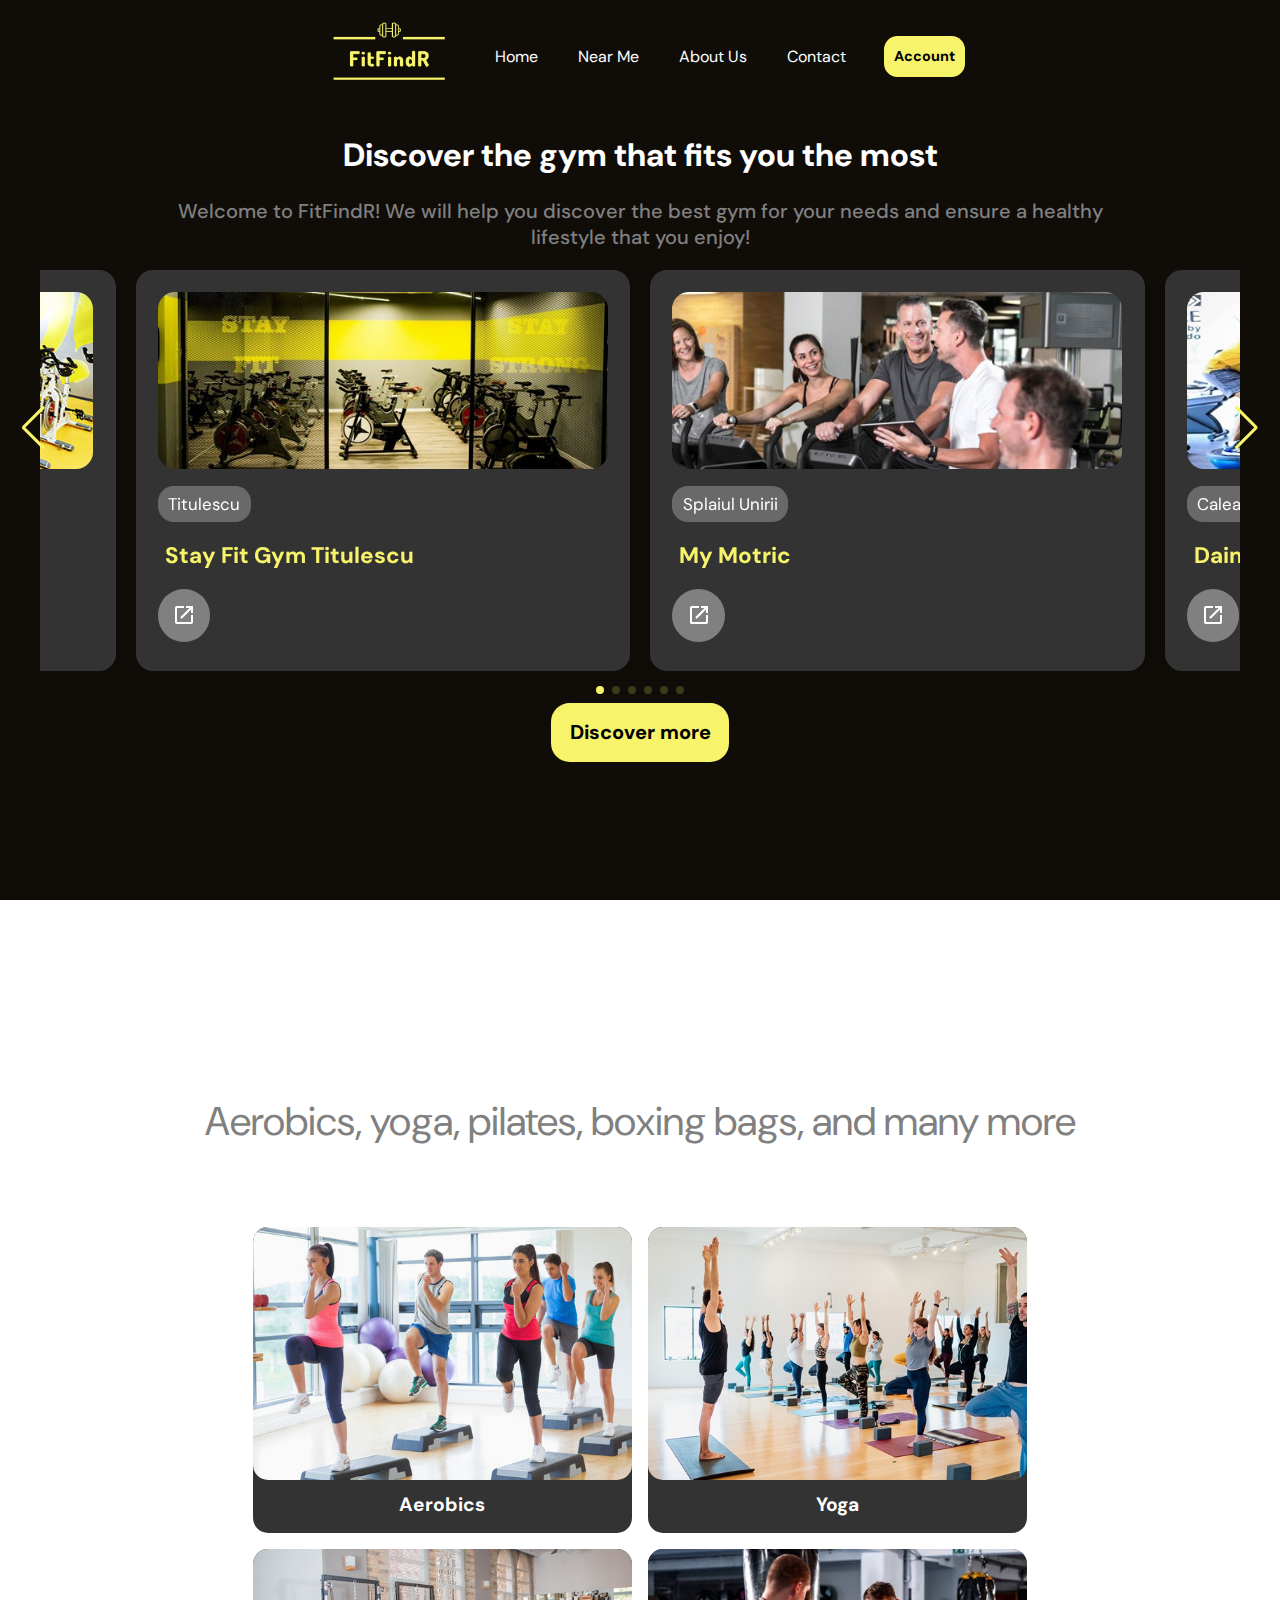
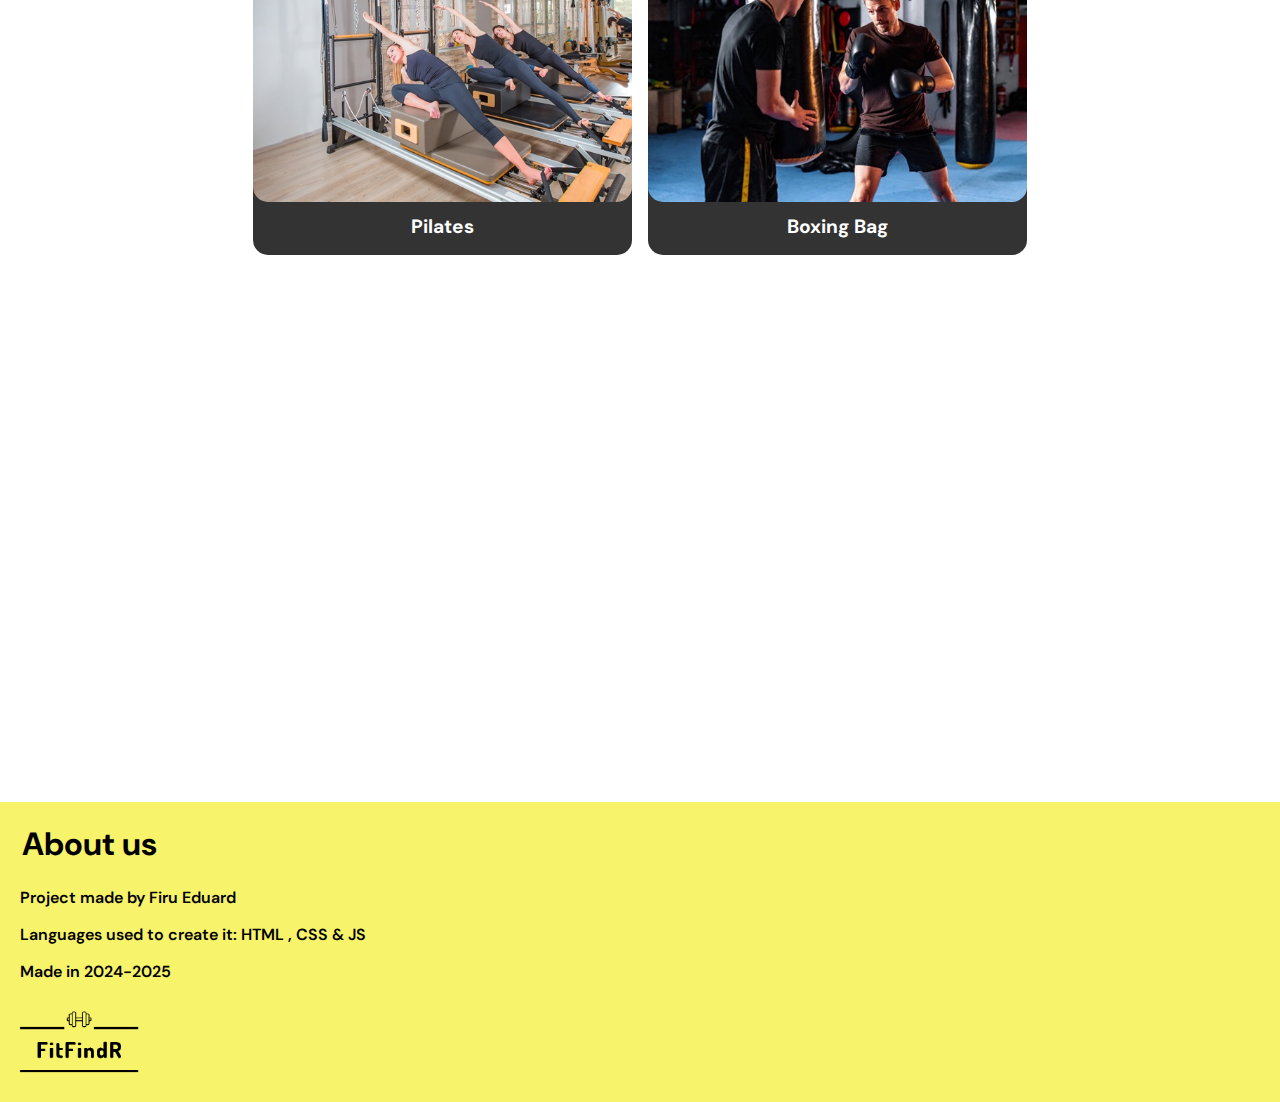
<file: Proiect Tehnici Web/index.html>
<!DOCTYPE html>
<html lang="en">
<head>
    <meta charset="UTF-8">
    <meta name="viewport" content="width=device-width, initial-scale=1.0">
    <link rel="stylesheet" href="homepage.css">
    <link rel="stylesheet" href="https://fonts.googleapis.com/css2?family=DM+Sans:ital,opsz,wght@0,9..40,100..1000;1,9..40,100..1000&display=swap">
    <link rel="stylesheet" href="https://fonts.googleapis.com/css2?family=Material+Symbols+Outlined:opsz,wght,FILL,GRAD@24,400,0,0&icon_names=open_in_new">
    <link rel="stylesheet" href="swiper-bundle.min.css">
    <title>FitFindR</title>
</head>

<body>
    <header>
        <div class="menu-bar">
            <img src="images/logo.png" class="menu-icon" alt="FitFindR Logo">
            <nav class="menu-text">
                <ul>
                    <li class="active"><a href="index.html">Home</a></li>
                    <li><a href="nearme.html">Near Me</a></li>
                    <li><a href="#" onclick="document.getElementById('footer-section').scrollIntoView({ behavior: 'smooth' });">About Us</a></li>
                    <li><a href="contact.html">Contact</a></li>
                </ul>
            </nav>
            <button class="menu-button" onclick="location.href='account.html';">Account</button>

        </div>
    </header>

    <div class="top-text">
        <h1 class="title">Discover the gym that fits you the most</h1>
        <p class="top-description">Welcome to FitFindR! We will help you discover the best gym for your needs and ensure a healthy lifestyle that you enjoy!</p>
    </div>

    <div class="swiper mySwiper">
        <div class="swiper-wrapper">
            <div class="swiper-slide card-item">
                <a href="https://go700.ro" class="card-link">
                    <img src="images/fit_club.jpg" class="card-image" alt="700 Fit Club Drumul Taberei">
                    <p class="badge">Drumul Taberei</p>
                    <h2 class="card-title">700 Fit Club Drumul Taberei</h2>
                    <span class="card-button material-symbols-outlined">open_in_new</span>
                </a>
            </div>
            <div class="swiper-slide card-item">
                <a href="https://www.worldclass.ro/" class="card-link">
                    <img src="images/world-class.jpg" class="card-image" alt = "World Class">
                    <p class="badge">Park Lake</p>
                    <h2 class="card-title">World Class Park Lake</h2>
                    <span class="card-button material-symbols-outlined">open_in_new</span>
                </a>
            </div>
            <div class="swiper-slide card-item">
                <a href="https://stayfit.ro/?gad_source=1&gclid=Cj0KCQjwm5e5BhCWARIsANwm06iwb4SKZB0v6iLLA6ts94-8t_U8MIBJmLiLkgJ_rx_ATyKoSfPuk8YaAnpUEALw_wcB" class="card-link">
                    <img src="images/stay-fit.jpg" class="card-image" alt = "Stay Fit Gym">
                    <p class="badge">Titulescu</p>
                    <h2 class="card-title">Stay Fit Gym Titulescu</h2>
                    <span class="card-button material-symbols-outlined">open_in_new</span>
                </a>
            </div>
            <div class = "swiper-slide card-item">
                <a href = "https://mymotric.ro/" class = "card-link">
                    <img src = "images/motric.jpg" class = "card-image" alt = "Motric Gym">
                    <p class = "badge">Splaiul Unirii</p>
                    <h2 class = "card-title">My Motric</h2>
                    <span class="card-button material-symbols-outlined">open_in_new</span>
                </a>
            </div>
            <div class = "swiper-slide card-item">
                <a href = "https://www.daimonclub.ro/" class = "card-link">
                    <img src = "images/daimon.jpg" class = "card-image" alt = "Daimon Gym">
                    <p class = "badge">Calea Piscului</p>
                    <h2 class = "card-title">Daimon Club</h2>
                    <span class="card-button material-symbols-outlined">open_in_new</span>
                </a>
            </div>
            <div class = "swiper-slide card-item">
                <a href = "https://www.onyxclub.ro/despre-noi/?gad_source=1&gclid=Cj0KCQjwm5e5BhCWARIsANwm06grBlvoxqMz3NLyEFR_q3Rm_am2TvPadLzdIn4N7ffb9449GYcNQUYaAiDMEALw_wcB" class = "card-link">
                    <img src = "images/onyx.jpg" class = "card-image" alt = "Onyx Gym">
                    <p class = "badge">Soseaua Centurii</p>
                    <h2 class = "card-title">Onyx Fitness Club</h2>
                    <span class="card-button material-symbols-outlined">open_in_new</span>
                </a>
            </div>
           
        </div>

        
        
    </div>
    <div class="swiper-pagination"></div>
    <div class="swiper-button-prev"></div>
    <div class="swiper-button-next"></div>
    <script src="swiper-bundle.min.js"></script>
    <script src="script.js"></script>


    
   <div class = "discover">
    <a href = "nearme.html" class = "discover-button">Discover more</a>
   </div>

   <div class="bottom-text">
    <h1 class="bottom-title">Find gyms with all the facilities you need!</h1>
    <p class="bottom-description">Aerobics, yoga, pilates, boxing bags, and many more</p>
</div>

   <div class = "gallery">
    
    <div class = "gallery-card">
        <img src="images/aerobics.jpg" class = "gallery-image" alt = "aerobics">
        <h2 class = "gallery-title">Aerobics</h2>
    </div>

    <div class = "gallery-card">
        <img src="images/yoga.jpg" class = "gallery-image" alt = "yoga">
        <h2 class = "gallery-title">Yoga</h2>
    </div>

    <div class = "gallery-card">
        <img src="images/pilates.jpg" class = "gallery-image" alt = "pilates">
        <h2 class = "gallery-title">Pilates</h2>
    </div>

    <div class = "gallery-card">
        <img src="images/box.jpg" class = "gallery-image" alt = "box">
        <h2 class = "gallery-title">Boxing Bag</h2>
    </div>
   </div>

   <div class="bottom-text">
    <h1 class="bottom-title">All on FitFindR</h1>
</div>
   
   <footer id = "footer-section">
    <div class = "about us">
        <a class = "rectangle">
            <h1 class = "about-title">About us</h1>
            <p class = "about-p">Project made by Firu Eduard</p>
            <p class = "about-p">Languages used to create it: HTML , CSS & JS</p>
            <p class = "about-p">Made in 2024-2025</p>
            <img src = "images/logo-black.png" class = "about-image" alt = "FitFindR logo">
        </a>

    </div>
   </footer>
</body>
</html>
</file>
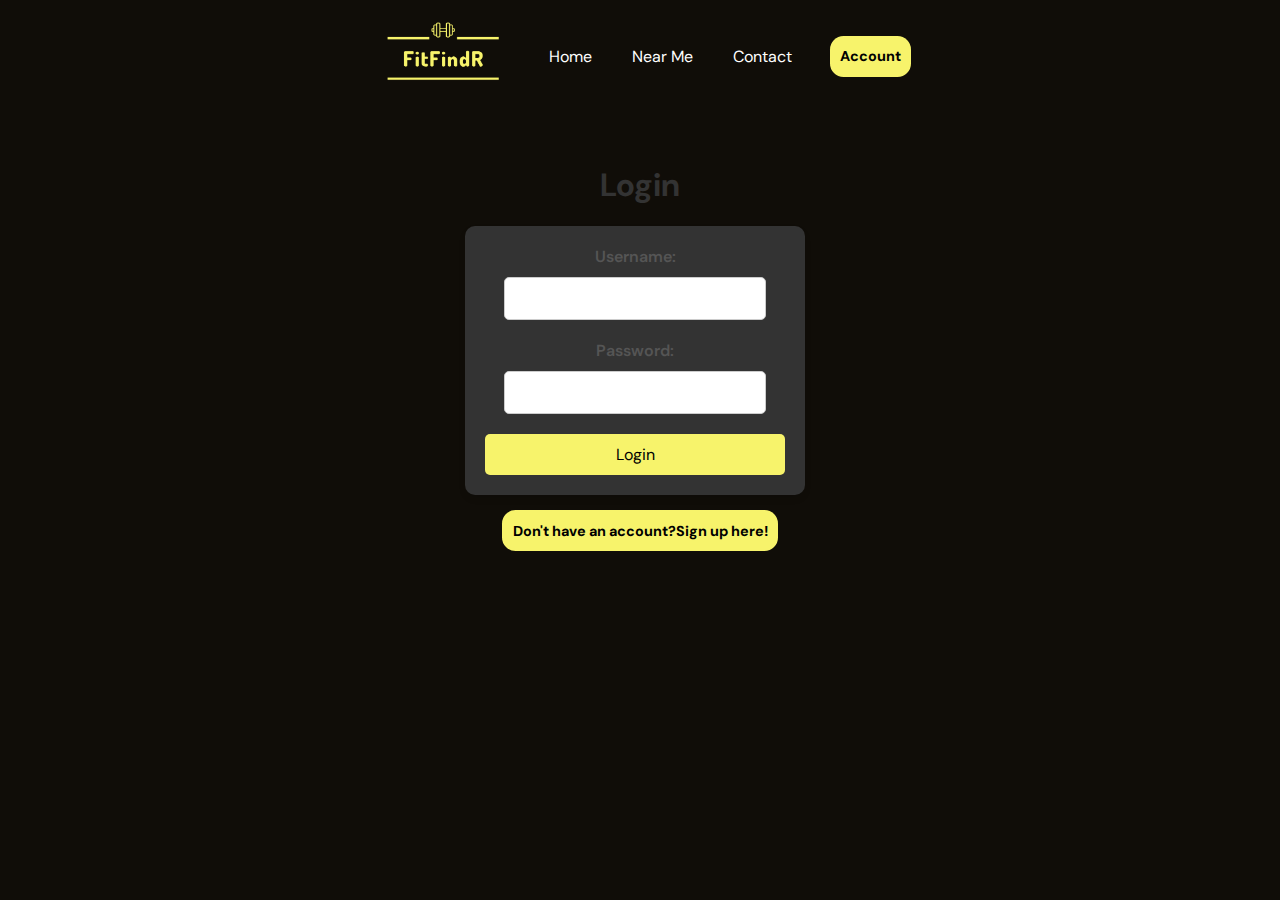
<file: Proiect Tehnici Web/account.html>
<!DOCTYPE html>
<html lang="en">
<head>
    <meta charset="UTF-8">
    <meta name="viewport" content="width=device-width, initial-scale=1.0">
    <link rel="stylesheet" href="account.css">
    <link rel="stylesheet" href="https://fonts.googleapis.com/css2?family=DM+Sans:ital,opsz,wght@0,9..40,100..1000;1,9..40,100..1000&display=swap">
    <title>FitFindR</title>
</head>

<body>
  <header>
    <div class="menu-bar">
      <img src="images/logo.png" class="menu-icon" alt="FitFindR Logo">
      <nav class="menu-text">
        <ul>
          <li class="active"><a href="index.html">Home</a></li>
          <li><a href="nearme.html">Near Me</a></li>
          <li><a href="contact.html">Contact</a></li>
        </ul>
      </nav>
      <button class="menu-button" onclick="location.href='account.html';">Account</button>
    </div>
  </header>

  <div class="form-container">
  <div id="loginSection">
    <h1 id="loginTitle">Login</h1>
    <form id="loginForm">
      <label for="username">Username:</label>
      <input type="text" id="username" required>
      <label for="password">Password:</label>
      <input type="password" id="password" required>
      <button type="submit">Login</button>
    </form>
    <button id="signUpButton">Don't have an account?Sign up here!</button>
  </div>
</div>

<div class="form-container">
  <div id="registerSection">
    <h1 id="registerTitle">Register</h1>
    <form id="registerForm">
      <label for="regUsername">Username:</label>
      <input type="text" id="regUsername" required>
      <label for="regPassword">Password:</label>
      <input type="password" id="regPassword" required>
      <button type="submit">Register</button>
    </form>
    <button id="signInButton">Already have an account?Sign in here!</button>
  </div>
</div>

<div class="form-container">
  <div id="logoutSection" class="hidden" style="display:none;">
    <h2>Welcome, <span id="userWelcome"></span>!</h2>
    <button id="logoutButton">Logout</button>
  </div>
</div>

  <script src="account.js"></script>
</body>
</html>
</file>
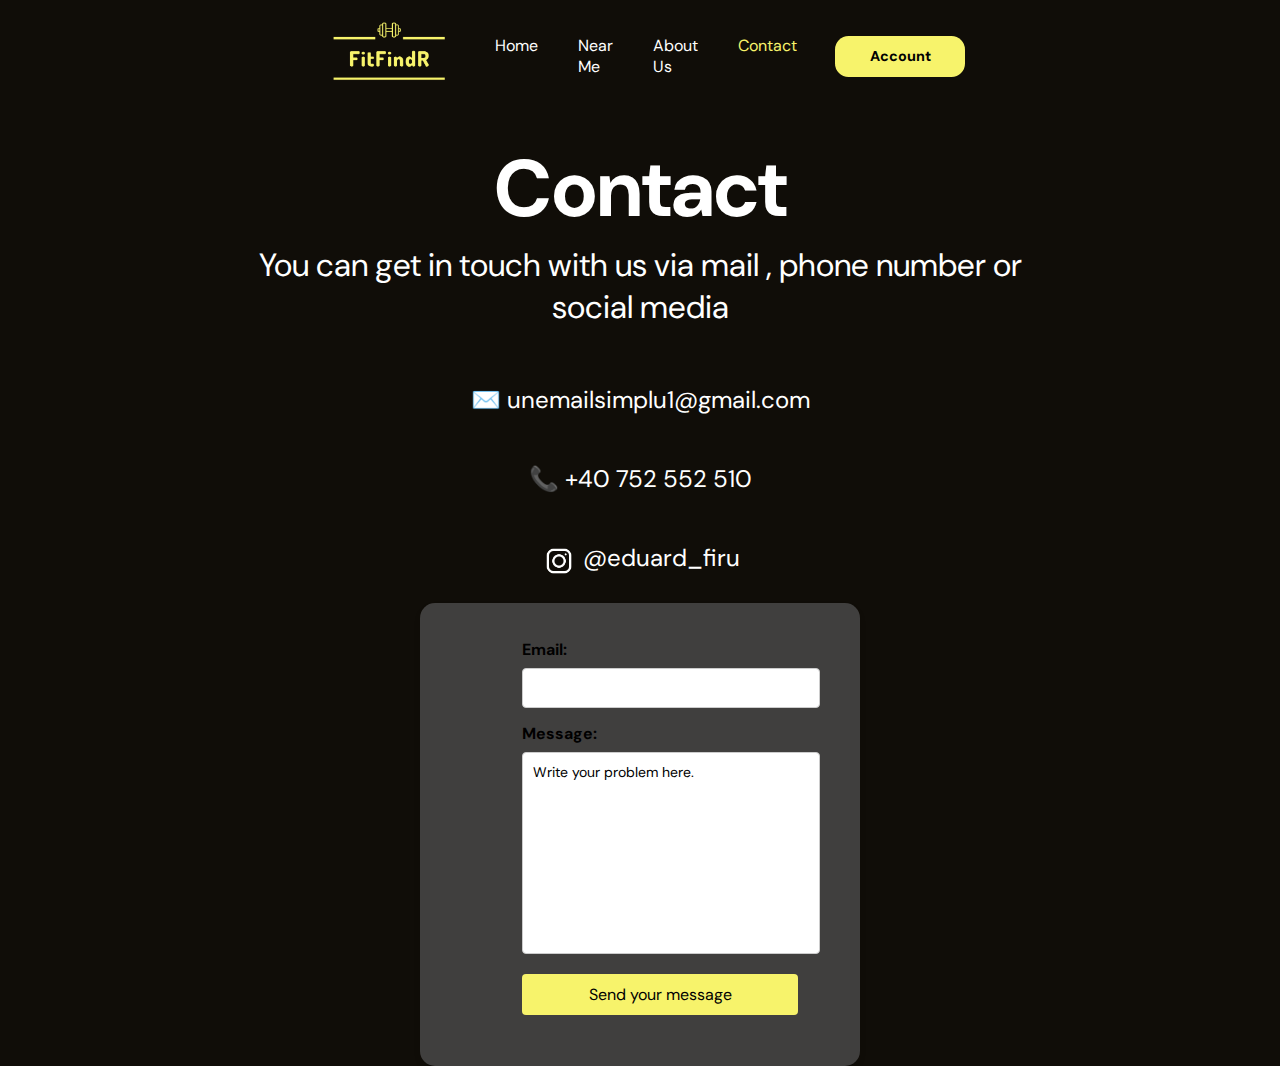
<file: Proiect Tehnici Web/contact.html>
<!DOCTYPE html>
<html lang="en">
    <head>
        <title>Contact</title>
        <meta charset="UTF-8">
        <link rel="stylesheet" href="contact.css">
        <link rel="stylesheet" href="https://fonts.googleapis.com/css2?family=DM+Sans:ital,opsz,wght@0,9..40,100..1000;1,9..40,100..1000&display=swap">
    </head>

<body>
    <header>
        <div class="menu-bar">
            <img src="images/logo.png" class="menu-icon" alt = "logo">
            <nav class="menu-text">
                <ul>
                    <li><a href="index.html">Home</a></li>
                    <li><a href="nearme.html">Near Me</a></li>
                    <li onclick="document.getElementById('footer-section').scrollIntoView({ behavior: 'smooth' });">About Us</li>
                    <li class = "active">Contact</li>
                </ul>
            </nav>
            <button class="menu-button" onclick="location.href='account.html';">Account</button>
        </div>
    </header>

    <div class = "contact">
        <h1 class = "contact-title">Contact</h1>
        <p class ="contact-p">You can get in touch with us via mail , phone number or social media</p>
        <a href = "mailto:unemailsimplu1@gmail.com" class = "contact-method">✉️ unemailsimplu1@gmail.com</a>
        <a class = "contact-method" href = "tel:+40752552510">📞 +40 752 552 510</a>
        <a class = "contact-method" href = "https://www.instagram.com/eduard_firu/">
            <img src="images/instagram.png" alt="Instagram" class = "contact-insta">
            @eduard_firu
        </a>
    </div>

<div class = 'form'>
    <form id = 'formular'>
        
        <ul>
            <li> 
                <label for = 'email'>Email:</label>
                <input type = 'email' id = 'email' name = 'user_email' required>
            </li>

            <li class="message">
                <label for="message">Message:</label>
                <textarea id="message" name="message" rows="10" required>Write your problem here.</textarea>
            </li>
            <li class = 'button-submit'>
                <button type = 'submit' id = 'submitButton'>Send your message</button>
            </li>
        </ul>
    </form>
</div>
    <script src="contact.js"></script>
</body>
</html>
</file>
<file: Proiect Tehnici Web/homepage.css>
body {
    margin: 0;
    padding: 0;
    background-image: url("images/home.jpg");
    background-size: cover;
    background-attachment: fixed;
}


header {
    display: flex;
    flex-direction: column;
    align-items: center;
}

.menu-bar {
    display: flex;
    align-items: center; 
    padding: 0.625em 1.25em; 
}

.menu-icon {
    width: 9.375em; 
    height: auto; 
    margin-right: 0.625em;
}

.menu-text ul {
    list-style-type: none; 
    padding: 0;
    margin: 0; 
    display: flex; 
}

.menu-text li {
    text-decoration: none;
    color: white; 
    margin: 0 1.25em; 
    cursor: pointer; 
    font-size: 1em;
    font-family: "DM Sans", sans-serif;
}

.menu-text a {
    text-decoration: none;
    color: white; 
    cursor: pointer; 
    font-size: 1em; 
    font-family: "DM Sans", sans-serif;
}

.menu-text a:hover {
    text-decoration: none;
    color: #F7F36B;
}

.menu-text .active {
    color: #F7F36B;
}

.menu-text li:hover {
    text-decoration: none;
    color: #F7F36B;
    transition: 0.3s;
}

.menu-button {
    background-color: #F7F36B;
    color: black;
    font-family: "DM Sans", bold;
    font-weight: 750;
    font-size: 0.9em; 
    text-align: center;
    padding: 0.8em 0.7em; 
    border-radius: 0.9375em; 
    cursor: pointer;
    border: 0;
    margin-left: 1.25em; 
    text-decoration: none;
}

.menu-button:hover {
    background-color: #A29904;
    transition: 0.3s;
}

/* Top Text */
.top-text {
    text-align: center;
    margin: 1.25em auto;
    padding: 0 1em;
}

.top-text .title {
    font-size: 2em;
    font-family: "DM Sans", bold;
    font-weight: 750;
    color: white;
}

.top-text .top-description {
    font-size: 1.25em;
    font-family: "DM Sans", bold;
    font-weight: 500;
    max-width: 50em;
    margin: 0 auto; 
    text-align: center; 
    color: gray;
    margin-top: 0.625em;
    padding: 0 1em; 
}


.swiper {
    width: 100%;
    max-width: 75em;
    margin: 0 auto;
    padding: 1em;
    position: relative;  
}

.swiper-wrapper {
    display: flex;
    gap: 0.625em !important;
    justify-content: center;
    margin-left: 0.3125em;
}

.swiper-slide {
    font-size: 1.125em;
    background: transparent;
    display: flex;
    justify-content: center;
    align-items: center;
    width: auto !important;
    height: auto !important;
}

.swiper-slide .card-link {
    width: 100%;
    max-width: 25em;
    display: block;
    background-color: #333333;
    border-radius: 0.9375em;
    padding: 1.125em;
    text-decoration: none;
    border: 0.125em solid transparent;
    box-shadow: 0 0.625em 0.625em rgba(0, 0, 0, 0.05);
    transition: 0.3s ease;
}

.swiper-slide .card-link:hover {
    border-color: #F7F36B;
}

.swiper-slide .card-image {
    display: block;
    width: 100%;
    height: 100%;
    object-fit: cover;
    border-radius: 0.9375em;
    max-height: 12.5em;
}

.swiper-slide .badge {
    color: white;
    background-color: dimgrey;
    font-size: 0.9375em;
    font-family: "DM Sans", bold;
    margin: 1em 0 1.125em;
    width: fit-content;
    border-radius: 0.9375em;
    padding: 0.4375em 0.625em;
}

.swiper-slide .card-title {
    font-size: 1.25em;
    color: #F7F36B;
    font-family: "DM Sans", bold;
    text-align: left;
    margin-left: 0.3125em;
}

.swiper-slide .card-button {
    display: flex;
    align-items: center;
    justify-content: center;
    height: 2.1875em;
    width: 2.1875em;
    color: white;
    border-radius: 50%;
    margin: 0.4375em 0 0.3125em;
    background-color: gray;
    cursor: pointer;
    transition: 0.5s ease;
}

.swiper-slide .card-link:hover .card-button {
    background-color: #F7F36B;
    color: black;
}

.swiper-pagination-bullet {
    background-color: #F7F36B !important;
}

.swiper-button-prev,
.swiper-button-next {
    color: #F7F36B !important;
    background-color: transparent;
    padding: 0.625em;
    border-radius: 50%;
    width: 2.5em;
    height: 2.5em;
    display: flex;
    align-items: center;
    justify-content: center;
    position: absolute;
    top: 50%;
    transform: translateY(-50%);
}

.swiper-button-prev {
    left: 3em;
}

.swiper-button-next {
    right: 3em;
}

.swiper-button-prev:hover,
.swiper-button-next:hover {
    background-color: gray;
    color: black !important;
}


.discover {
    text-align: center;
    margin-top: 3em;  
    position: relative;  
    z-index: 10;
}

.discover .discover-button {
    background-color: #F7F36B;
    color: black;
    font-family: "DM Sans", bold;
    font-weight: 750;
    font-size: 1.25em;
    text-align: center;
    padding: 0.8125em 0.9375em;
    border-radius: 0.9375em;
    cursor: pointer;
    border: 0;
    text-decoration: none;
}

.discover .discover-button:hover {
    background-color: #A29904;
}

.bottom-text {
    text-align: center;
    margin-top: 7em;
    font-size: 2em;  
    color: white;
    font-family: "DM Sans", bold;
}

.bottom-text .bottom-title {
    font-size: 2em;
}

.bottom-text .bottom-description {
    font-size: 1.25em;
    max-width: 80%;
    margin: 1em auto;  
    color: gray;
}






@keyframes appear {
    from {
        opacity: 0;
        transform: translateX(-6.25em);
    }

    to {
        opacity: 1;
        transform: translateX(0em);
    }
}

.gallery {
    display: grid;
    grid-template-columns: repeat(2, 0.3fr);
    gap: 1em;
    justify-content: center;
    align-items: center;
    margin-top: 5em;
}

.gallery .gallery-card {
    animation: appear linear;
    animation-timeline: view();
    animation-range: entry 0% cover 30%;
    width: 100%;
    max-width: 25em;
    display: flex;
    flex-direction: column;
    align-items: center;
    justify-content: center;
    text-align: center;
    background-color: #333333;
    border-radius: 15px;
}

.gallery .gallery-image {
    width: 100%;
    height: auto;
    border-radius: 15px;
}

.gallery .gallery-title {
    font-family: "DM Sans", sans-serif;
    font-size: 1.2em;
    margin-top: 0.625em;
    color: white;
}

footer {
    background-color: #F7F36B;
    display: flex;
    height: 18.75em; 
    margin-top: 15em;
}

footer .about-title {
    font-family: "DM Sans", sans-serif;
    margin-left: 0.7em;
}

footer .about-image {
    width: 10em; 
    height: auto;
    border-radius: 0.75em; 
}

footer .about-p {
    font-family: "DM Sans", sans-serif;
    font-weight: 600;
    margin-left: 1.25em;
}


@media (max-width: 768px) {
    .swiper-wrapper {
        flex-wrap: wrap;
    }

    .menu-bar {
        flex-direction: column;
        align-items: center;
        padding: 1em;
    }

    .menu-button {
        margin-top: 1em;
        margin-left: 0;
    }

    footer {
        flex-direction: column;
        align-items: center;
    }

    .discover .discover-button {
        font-size: 1em;
    }

    .gallery {
        grid-template-columns: 1fr;
    }
}
</file>
<file: Proiect Tehnici Web/account.css>
body {
  margin: 0;
  padding: 0;
  background-image: url("images/home.jpg");
  background-size: cover;
  background-attachment: fixed;
  height: 100vh;
}

header {
  display: flex;
  flex-direction: column;
  align-items: center;
}

.menu-bar {
  display: flex;
  align-items: center; 
  padding: 0.625em 1.25em; 
}

.menu-icon {
  width: 9.375em; 
  height: auto; 
  margin-right: 0.625em;
}

.menu-text ul {
  list-style-type: none; 
  padding: 0;
  margin: 0; 
  display: flex; 
}

.menu-text li {
  text-decoration: none;
  color: white; 
  margin: 0 1.25em; 
  cursor: pointer; 
  font-size: 1em;
  font-family: "DM Sans", sans-serif;
}

.menu-text a {
  text-decoration: none;
  color: white; 
  cursor: pointer; 
  font-size: 1em; 
  font-family: "DM Sans", sans-serif;
}

.menu-text a:hover {
  text-decoration: none;
  color: #F7F36B;
}

.menu-text .active {
  color: #F7F36B;
}

.menu-text li:hover {
  text-decoration: none;
  color: #F7F36B;
  transition: 0.3s;
}

.menu-button {
  background-color: #F7F36B;
  color: black;
  font-family: "DM Sans", bold;
  font-weight: 750;
  font-size: 0.9em; 
  text-align: center;
  padding: 0.8em 0.7em; 
  border-radius: 0.9375em; 
  cursor: pointer;
  border: 0;
  margin-left: 1.25em; 
  text-decoration: none;
}

.menu-button:hover {
  background-color: #A29904;
  transition: 0.3s;
}

h1 {
  font-family: "DM Sans", bold;
  color: #333;
  margin-bottom: 20px;
}

.form-container {
  display: flex;
  flex-direction: column;
  align-items: center;
  justify-content: center;
 
  text-align: center;
}

form {
  display: flex;
  flex-direction: column;
  background-color: #333333;
  border-radius: 10px;
  padding: 20px;
  width: 300px;
  box-shadow: 0 4px 6px rgba(0, 0, 0, 0.1);
  text-align: center;
}

form label {
  font-family: "DM Sans", bold;
  display: block;
  margin-bottom: 10px;
  color: #555;
  font-weight: 600;
}

form input {
  font-family: "DM Sans", bold;
  width: 80%;
  padding: 10px;
  margin-bottom: 20px;
  border: 1px solid #ccc;
  border-radius: 5px;
  font-size: 16px;
  font-family: 'DM Sans', sans-serif;
}

form button {
  font-family: "DM Sans", bold;
  background-color: #F7F36B;
  color: black;
  padding: 10px 15px;
  border: none;
  border-radius: 5px;
  font-size: 16px;
  cursor: pointer;
  width: 100%;
}

form button:hover {
  background-color: #A29904;
}

#loginSection,
#registerSection,
#logoutSection {
  
  flex-direction: column;
  align-items: center;
  justify-content: center;
  
  padding: 30px;
  border-radius: 10px;
  text-align: center;
  width: 350px;
}

#logoutSection h2 {
  font-family: "DM Sans", bold;
  margin-bottom: 20px;
  color: #333;
}

#logoutButton {
  font-family: "DM Sans", bold;
  background-color: #f44336;
  color: white;
  padding: 10px 15px;
  border: none;
  border-radius: 5px;
  font-size: 16px;
  cursor: pointer;
}

#logoutButton:hover {
  background-color: #d32f2f;
}

#signUpButton,
#signInButton {
  background-color: #F7F36B;
  color: black;
  font-family: "DM Sans", bold;
  font-weight: 750;
  font-size: 0.9em; 
  text-align: center;
  padding: 0.8em 0.7em; 
  border-radius: 0.9375em; 
  cursor: pointer;
  border: 0;
  text-decoration: none;
  margin-top: 15px;
}

#signUpButton:hover,
#signInButton:hover {
  background-color: #A29904;
}
</file>
<file: Proiect Tehnici Web/contact.css>
body {
    margin: 0;
    padding: 0;
    background-image: url("images/home.jpg");
    background-size: cover; 
}

header {
    display: flex;
    flex-direction: column; 
    align-items: center; 
}

.menu-bar {
    display: flex;
    align-items: center; 
    padding: 0.625em 1.25em; 
}

.menu-icon {
    width: 9.375em; 
    height: auto; 
    margin-right: 0.625em;
}

.menu-text ul {
    list-style-type: none; 
    padding: 0;
    margin: 0; 
    display: flex; 
    
}

.menu-text li {
    text-decoration: none;
    color: white; 
    margin: 0 1.25em; 
    cursor: pointer; 
    font-size: 1em;
    font-family: "DM Sans", sans-serif;
}

.menu-text a {
    text-decoration: none;
    color: white; 
    cursor: pointer; 
    font-size: 1em; 
    font-family: "DM Sans", sans-serif;
}

.menu-text a:hover {
    text-decoration: none;
    color: #F7F36B;
}

.menu-text .active {
    color: #F7F36B;
}

.menu-text li:hover {
    text-decoration: none;
    color: #F7F36B;
    transition: 0.3s;
}

.menu-button {
    background-color: #F7F36B;
    color: black;
    font-family: "DM Sans", bold;
    font-weight: 750;
    font-size: 0.9em; 
    text-align: center;
    padding: 0.8em 0.7em; 
    border-radius: 0.9375em; 
    cursor: pointer;
    border: 0;
    margin-left: 1.25em; 
}

.menu-button:hover {
    background-color: #A29904;
    transition: 0.3s;
}

.contact{
    display: flex;
    align-items: center;
    justify-content: center;
    flex-direction: column;
    
}

.contact .contact-title{
    font-size: 5em;
    font-family: "DM Sans" , sans-serif;
    color: white;
    margin-top:0.3em;
    margin-bottom: 0.005em;
    
}

.contact .contact-p{
    font-size: 2em;
    font-family: "DM Sans" , sans-serif;
    text-align: center;
    color: white;
    margin-top: 0.1em;
    max-width: 25em;
    
}

.contact .contact-method{
    font-size: 1.5em;
    font-family: "DM Sans" , sans-serif;
    color: white;
    text-align: center;
    cursor: pointer;
    margin: 1em;
    text-decoration: none;

}

.contact .contact-method:hover{
    color:#F7F36B;
}

.contact .contact-insta{
    width: 1.5em;
    height: 1.5em;
    vertical-align: middle;
}

#formular {
    display: flex;
    align-items: center;
    justify-content: center;
    background-color:#403f3e;
    padding: 20px;
    border-radius: 15px;
    box-shadow: 0 4px 6px rgba(0, 0, 0, 0.1);
    width: 100%;
    max-width: 400px;
}


ul {
    list-style: none;
}

li {
    margin-bottom: 15px;
    font-family: "DM Sans" , sans-serif;
}

label {
    display: inline-block;
    font-size: 16px;
    font-weight: bold;
    text-align: center;
    margin-bottom: 8px;
}

input[type="email"],
textarea {
    width: 100%; 
    padding: 10px;
    font-size: 14px;
    border: 1px solid #ccc;
    border-radius: 4px;
    font-family: "DM Sans" , sans-serif;
}

textarea {
    resize: none; 
}

button {
    font-family: "DM Sans" , sans-serif;
    width: 100%;
    padding: 10px;
    font-size: 16px;
    color: black;
    background-color: #F7F36B;
    border: none;
    border-radius: 4px;
    cursor: pointer;
    text-align: center;
}

button:hover {
    background-color: #A29904
}

.form{
    display: flex;
    align-items: center;
    justify-content: center;
}
@media (max-width: 768px) {
   

    .menu-bar {
        flex-direction: column;
        align-items: center;
        padding: 1em;
    }

    .menu-button {
        margin-top: 1em;
        margin-left: 0;
    }

    footer {
        flex-direction: column;
        align-items: center;
    }

}
</file>
